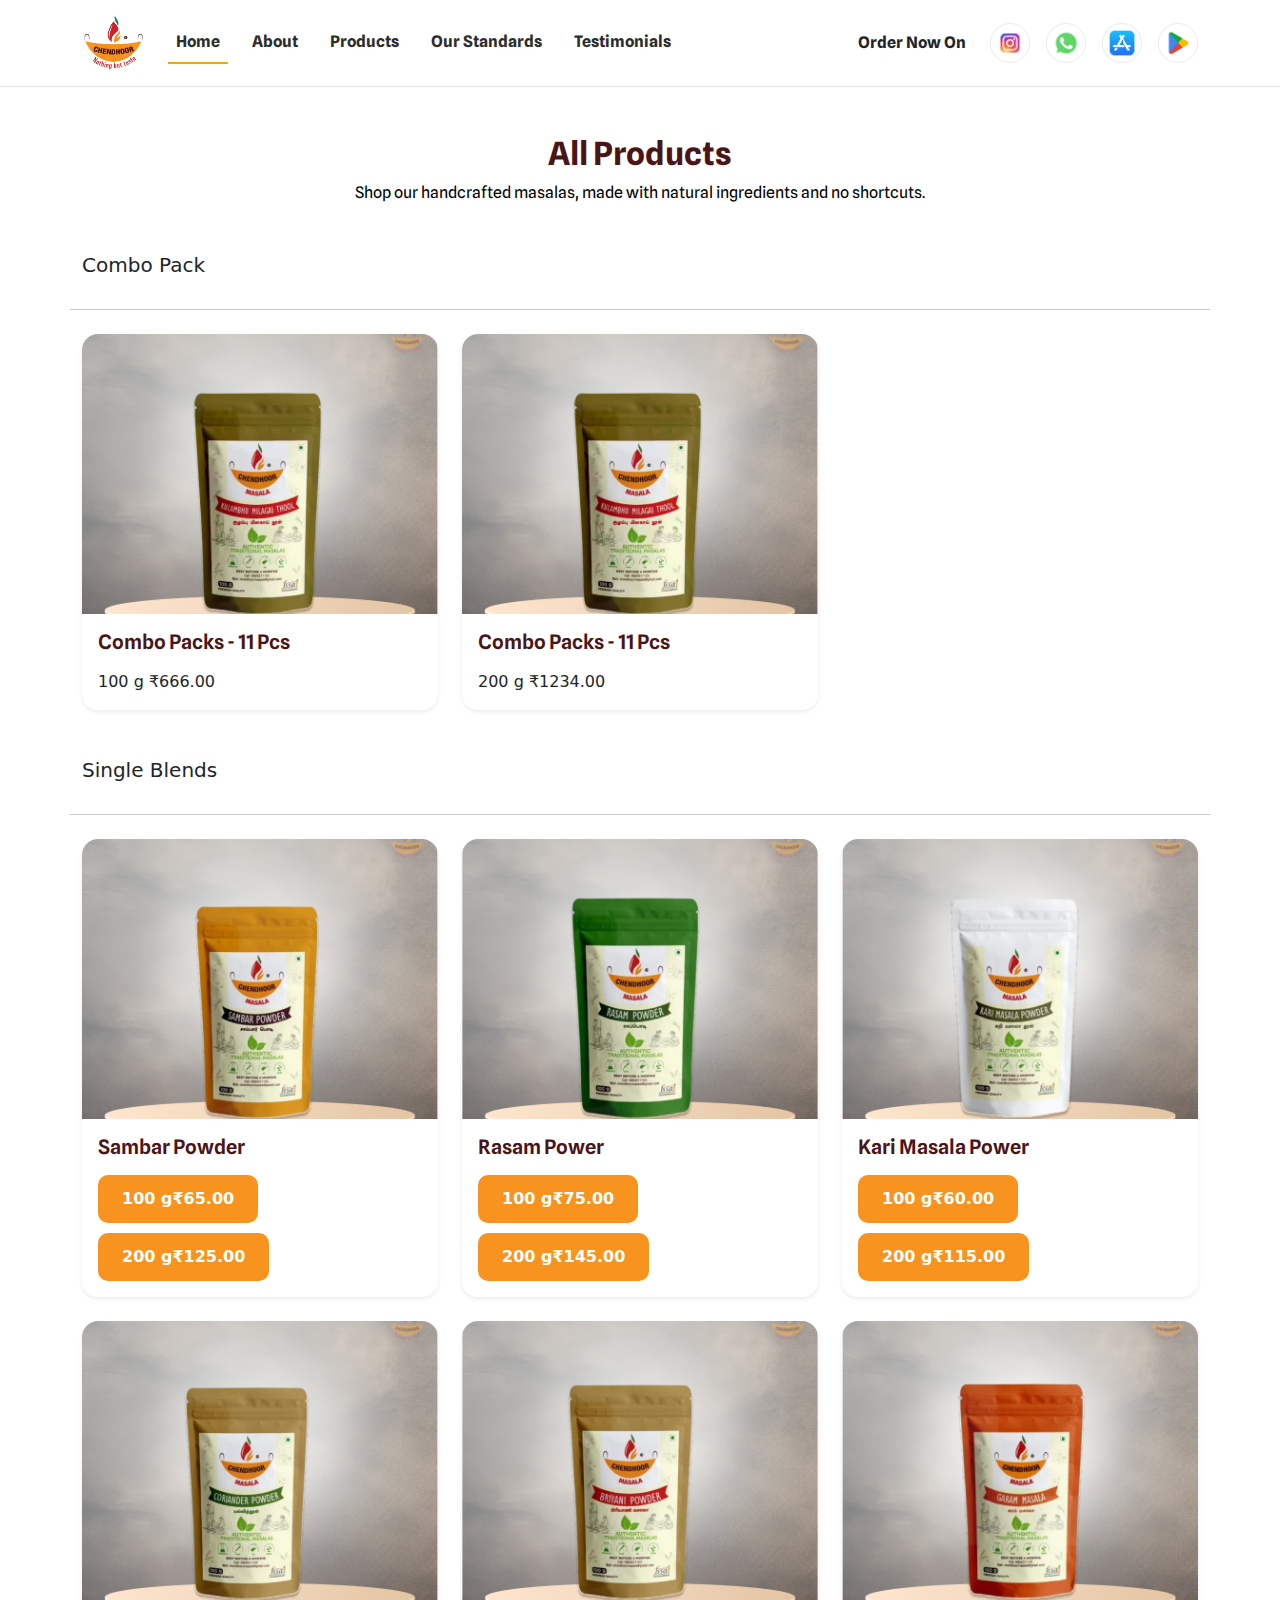
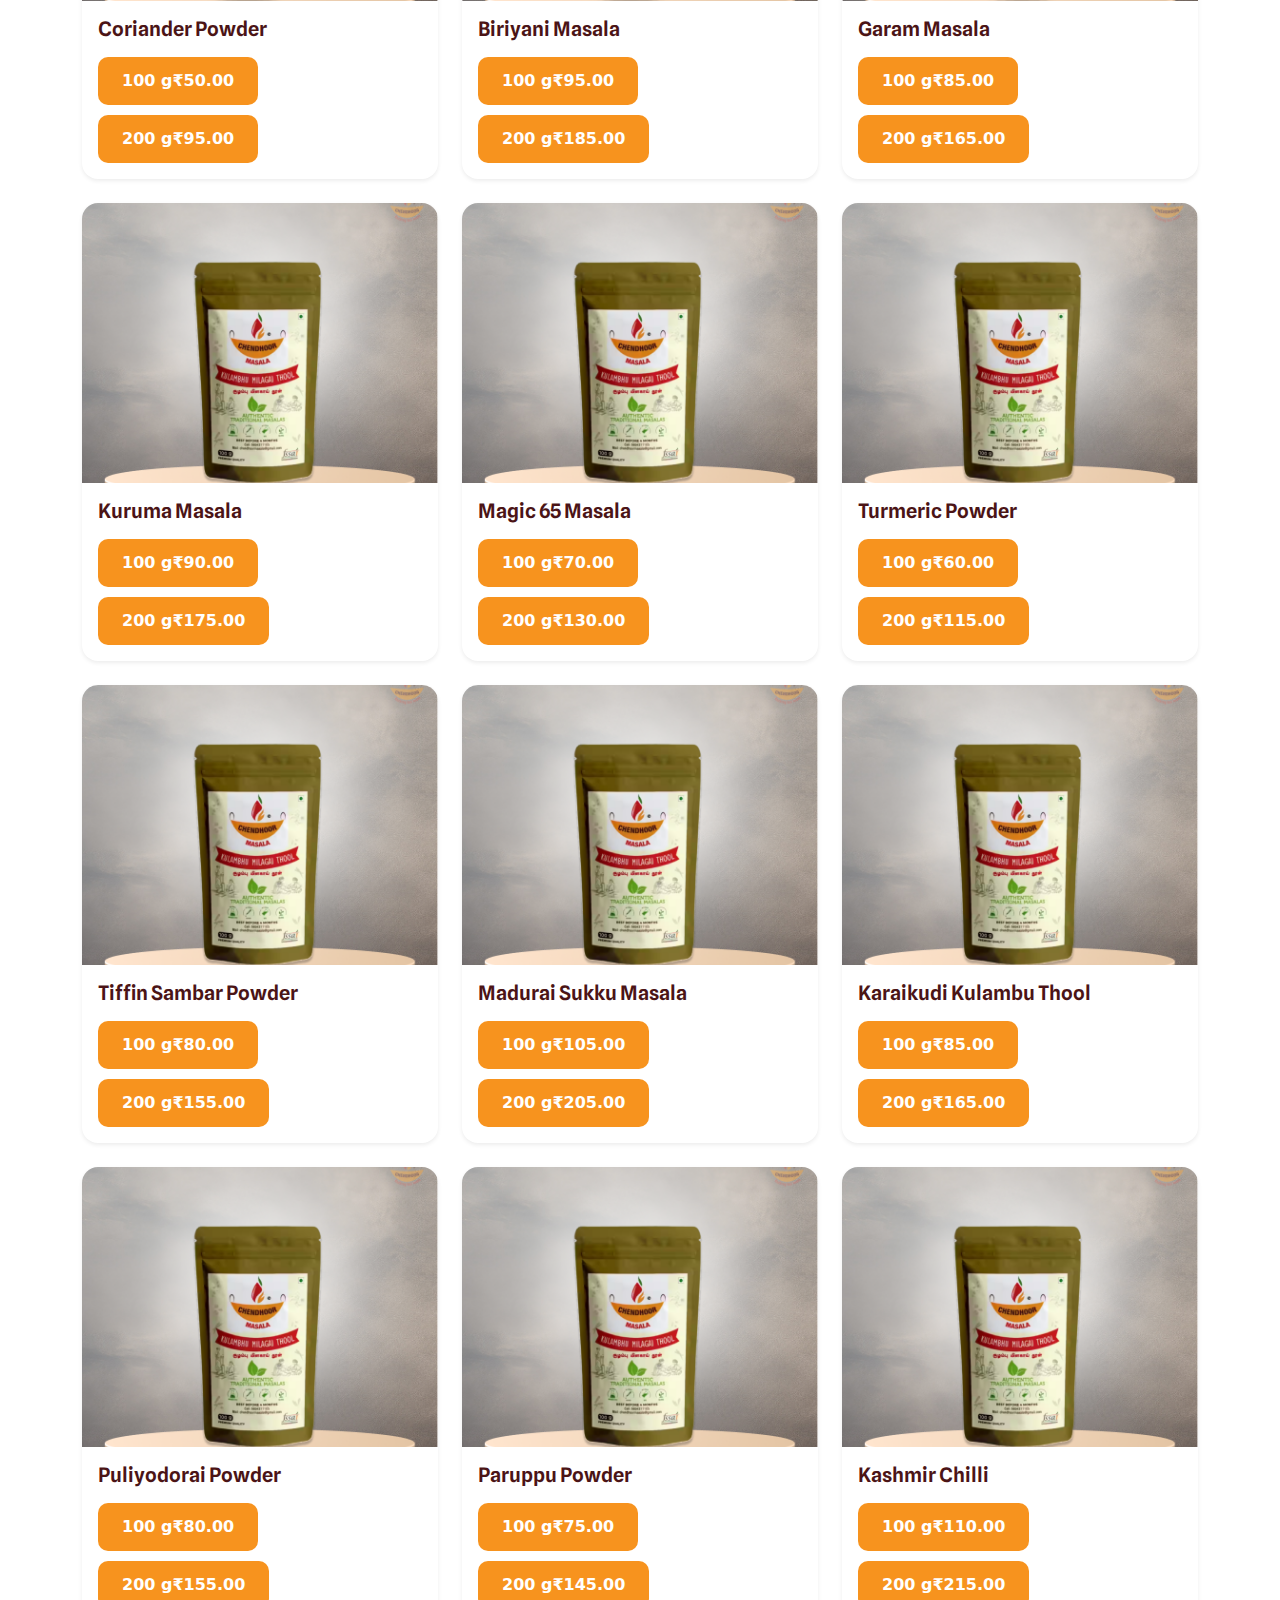
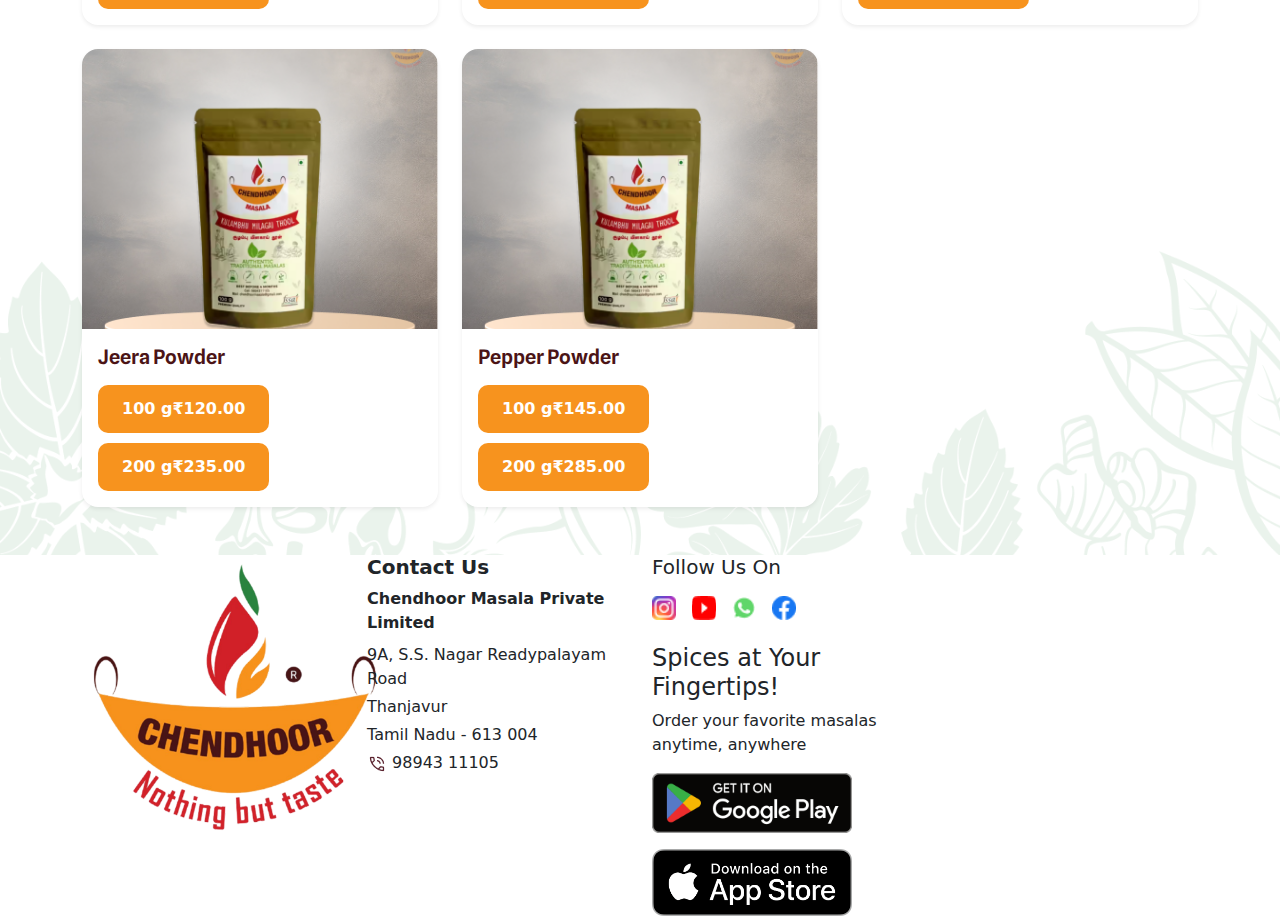
<file: products.html>
<!DOCTYPE html>
<html lang="en">
  <head>
    <meta charset="UTF-8" />
    <meta name="viewport" content="width=device-width, initial-scale=1.0" />
    <link
      rel="icon"
      type="image/png"
      href="./assets/images/Chendhoor masala logo.png"
    />
    <title>Chendoor Masala</title>
    <!-- Style CSS -->
    <link rel="stylesheet" href="./assets/css/style.css" />
    <!-- Bootstrap CSS -->
    <link rel="stylesheet" href="./assets/css/bootstrap.min.css" />
    <!-- Icon -->
    <link
      href="https://cdnjs.cloudflare.com/ajax/libs/font-awesome/6.4.0/css/all.min.css"
      rel="stylesheet"
    />
  </head>
  <body>
    <!-- navbar section start -->
    <nav class="navbar navbar-expand-lg bg-white border-bottom sticky-top">
      <div class="container">
        <a class="navbar-brand me-4" href="./index.html">
          <img
            src="./assets/images/Chendhoor masala logo.png"
            alt="Logo"
            height="60"
          />
        </a>
        <button
          class="navbar-toggler"
          type="button"
          data-bs-toggle="collapse"
          data-bs-target="#mainNav"
          aria-controls="mainNav"
          aria-expanded="false"
          aria-label="Toggle navigation"
        >
          <span class="navbar-toggler-icon"></span>
          <span class="close-icon d-none">&#x2715;</span>
          <!-- X icon -->
        </button>
        <div class="collapse navbar-collapse" id="mainNav">
          <ul class="navbar-nav me-auto mb-2 mb-lg-0">
            <li class="nav-item">
              <a class="nav-link active" href="./index.html">Home</a>
            </li>
            <li class="nav-item">
              <a class="nav-link" href="./index.html#about">About</a>
            </li>
            <li class="nav-item">
              <a class="nav-link" href="./index.html#product">Products</a>
            </li>
            <li class="nav-item">
              <a class="nav-link" href="./index.html#our_standards"
                >Our Standards</a
              >
            </li>
            <li class="nav-item">
              <a class="nav-link" href="./index.html#testimonials"
                >Testimonials</a
              >
            </li>
          </ul>
          <div
            class="d-flex flex-column flex-lg-row align-items-lg-center ms-lg-auto"
          >
            <span class="order-now">Order Now On</span>
            <div class="social-icons d-flex">
              <div class="social-icon">
                <a
                  href="https://www.instagram.com/chendhoormasalaofficial/"
                  target="_blank"
                >
                  <img
                    src="./assets/images/Instagram icon.png"
                    alt="Instagram"
                    width="40"
                  />
                </a>
              </div>
              <div class="social-icon">
                <a href="https://wa.me/9894311105" target="_blank">
                  <img
                    src="./assets/images/whatsapp icon.png"
                    alt="WhatsApp"
                    width="40"
                  />
                </a>
              </div>
              <div class="social-icon">
                <a
                  href="https://apps.apple.com/in/app/chendhoor-masala/id6444920488"
                  target="_blank"
                >
                  <img
                    src="./assets/images/app store.png"
                    alt="app store"
                    width="40"
                  />
                </a>
              </div>
              <div class="social-icon">
                <a
                  href="https://play.google.com/store/apps/details?id=com.ekahglobal.manam&hl=en_IN"
                  target="_blank"
                >
                  <img
                    src="./assets/images/play store.png"
                    alt="play store"
                    width="40"
                  />
                </a>
              </div>
            </div>
          </div>
        </div>
      </div>
    </nav>
    <!-- navbar section end -->

    <!-- Product list start -->
    <section id="product" class="py-5 bg-white position-relative">
      <div class="container">
        <!-- Section Title -->
        <div class="text-center mb-5">
          <h3 class="fw-bold mb-2">All Products</h3>
          <p class="mb-4">
            Shop our handcrafted masalas, made with natural ingredients and no
            shortcuts.
          </p>
        </div>

        <!-- Combo Products Grid start -->

        <div class="row g-4">
          <h5 class="text-start">Combo Pack</h5>
          <hr class="w-100 my-4" />
        </div>

        <!-- Products Grid -->
        <div class="row g-4">
          <!-- Product Card -->
          <div class="col-lg-4 col-6">
            <div class="card h-100 shadow-sm border-0 rounded-4">
              <img
                src="./assets/images/product_card_1.png"
                class="card-img-top rounded-top-4"
                alt="Product Image"
              />
              <div class="card-body text-start">
                <h6 class="fw-semibold mb-3">Combo Packs - 11 Pcs</h6>
                <div class="all-price-options">
                  <div class="all-price-box">
                    <span class="weight">100 g</span>
                    <span class="price">₹666.00</span>
                  </div>
                </div>
              </div>
            </div>
          </div>

          <div class="col-lg-4 col-6">
            <div class="card h-100 shadow-sm border-0 rounded-4">
              <img
                src="./assets/images/product_card_1.png"
                class="card-img-top rounded-top-4"
                alt="Product Image"
              />
              <div class="card-body text-start">
                <h6 class="fw-semibold mb-3">Combo Packs - 11 Pcs</h6>
                <div class="all-price-options">
                  <div class="all-price-box">
                    <span class="weight">200 g</span>
                    <span class="price">₹1234.00</span>
                  </div>
                </div>
              </div>
            </div>
          </div>
        </div>

        <!-- Combo Products Grid end -->

        <!-- Single Blends Products Grid start -->
        <div class="row g-4 mt-4">
          <h5 class="text-start">Single Blends</h5>
          <hr class="w-100 my-4" />
        </div>

        <div class="row g-4">
          <!-- Product Card -->
          <div class="col-lg-4 col-6">
            <div class="card h-100 shadow-sm border-0 rounded-4">
              <img
                src="./assets/images/Sambar Powder.png"
                class="card-img-top rounded-top-4"
                alt="Product Image"
              />
              <div class="card-body text-start">
                <h6 class="fw-semibold mb-3">Sambar Powder</h6>
                <div class="price-options">
                  <div class="price-box">
                    <span class="weight">100 g</span>
                    <span class="price">₹65.00</span>
                  </div>
                  <div class="price-box">
                    <span class="weight">200 g</span>
                    <span class="price">₹125.00</span>
                  </div>
                </div>
              </div>
            </div>
          </div>

          <div class="col-lg-4 col-6">
            <div class="card h-100 shadow-sm border-0 rounded-4">
              <img
                src="./assets/images/Rasam Power.png"
                class="card-img-top rounded-top-4"
                alt="Product Image"
              />
              <div class="card-body text-start">
                <h6 class="fw-semibold mb-3">Rasam Power</h6>
                <div class="price-options">
                  <div class="price-box">
                    <span class="weight">100 g</span>
                    <span class="price">₹75.00</span>
                  </div>
                  <div class="price-box">
                    <span class="weight">200 g</span>
                    <span class="price">₹145.00</span>
                  </div>
                </div>
              </div>
            </div>
          </div>

          <div class="col-lg-4 col-6">
            <div class="card h-100 shadow-sm border-0 rounded-4">
              <img
                src="./assets/images/Kari Masala Power.png"
                class="card-img-top rounded-top-4"
                alt="Product Image"
              />
              <div class="card-body text-start">
                <h6 class="fw-semibold mb-3">Kari Masala Power</h6>
                <div class="price-options">
                  <div class="price-box">
                    <span class="weight">100 g</span>
                    <span class="price">₹60.00</span>
                  </div>
                  <div class="price-box">
                    <span class="weight">200 g</span>
                    <span class="price">₹115.00</span>
                  </div>
                </div>
              </div>
            </div>
          </div>

          <div class="col-lg-4 col-6">
            <div class="card h-100 shadow-sm border-0 rounded-4">
              <img
                src="./assets/images/Coriander Powder.png"
                class="card-img-top rounded-top-4"
                alt="Product Image"
              />
              <div class="card-body text-start">
                <h6 class="fw-semibold mb-3">Coriander Powder</h6>
                <div class="price-options">
                  <div class="price-box">
                    <span class="weight">100 g</span>
                    <span class="price">₹50.00</span>
                  </div>
                  <div class="price-box">
                    <span class="weight">200 g</span>
                    <span class="price">₹95.00</span>
                  </div>
                </div>
              </div>
            </div>
          </div>

          <div class="col-lg-4 col-6">
            <div class="card h-100 shadow-sm border-0 rounded-4">
              <img
                src="./assets/images/Biriyani Masala.png"
                class="card-img-top rounded-top-4"
                alt="Product Image"
              />
              <div class="card-body text-start">
                <h6 class="fw-semibold mb-3">Biriyani Masala</h6>
                <div class="price-options">
                  <div class="price-box">
                    <span class="weight">100 g</span>
                    <span class="price">₹95.00</span>
                  </div>
                  <div class="price-box">
                    <span class="weight">200 g</span>
                    <span class="price">₹185.00</span>
                  </div>
                </div>
              </div>
            </div>
          </div>

          <div class="col-lg-4 col-6">
            <div class="card h-100 shadow-sm border-0 rounded-4">
              <img
                src="./assets/images/Garam Masala.png"
                class="card-img-top rounded-top-4"
                alt="Product Image"
              />
              <div class="card-body text-start">
                <h6 class="fw-semibold mb-3">Garam Masala</h6>
                <div class="price-options">
                  <div class="price-box">
                    <span class="weight">100 g</span>
                    <span class="price">₹85.00</span>
                  </div>
                  <div class="price-box">
                    <span class="weight">200 g</span>
                    <span class="price">₹165.00</span>
                  </div>
                </div>
              </div>
            </div>
          </div>

          <div class="col-lg-4 col-6">
            <div class="card h-100 shadow-sm border-0 rounded-4">
              <img
                src="./assets/images/product_card_1.png"
                class="card-img-top rounded-top-4"
                alt="Product Image"
              />
              <div class="card-body text-start">
                <h6 class="fw-semibold mb-3">Kuruma Masala</h6>
                <div class="price-options">
                  <div class="price-box">
                    <span class="weight">100 g</span>
                    <span class="price">₹90.00</span>
                  </div>
                  <div class="price-box">
                    <span class="weight">200 g</span>
                    <span class="price">₹175.00</span>
                  </div>
                </div>
              </div>
            </div>
          </div>

          <div class="col-lg-4 col-6">
            <div class="card h-100 shadow-sm border-0 rounded-4">
              <img
                src="./assets/images/product_card_1.png"
                class="card-img-top rounded-top-4"
                alt="Product Image"
              />
              <div class="card-body text-start">
                <h6 class="fw-semibold mb-3">Magic 65 Masala</h6>
                <div class="price-options">
                  <div class="price-box">
                    <span class="weight">100 g</span>
                    <span class="price">₹70.00</span>
                  </div>
                  <div class="price-box">
                    <span class="weight">200 g</span>
                    <span class="price">₹130.00</span>
                  </div>
                </div>
              </div>
            </div>
          </div>

          <div class="col-lg-4 col-6">
            <div class="card h-100 shadow-sm border-0 rounded-4">
              <img
                src="./assets/images/product_card_1.png"
                class="card-img-top rounded-top-4"
                alt="Product Image"
              />
              <div class="card-body text-start">
                <h6 class="fw-semibold mb-3">Turmeric Powder</h6>
                <div class="price-options">
                  <div class="price-box">
                    <span class="weight">100 g</span>
                    <span class="price">₹60.00</span>
                  </div>
                  <div class="price-box">
                    <span class="weight">200 g</span>
                    <span class="price">₹115.00</span>
                  </div>
                </div>
              </div>
            </div>
          </div>

          <div class="col-lg-4 col-6">
            <div class="card h-100 shadow-sm border-0 rounded-4">
              <img
                src="./assets/images/product_card_1.png"
                class="card-img-top rounded-top-4"
                alt="Product Image"
              />
              <div class="card-body text-start">
                <h6 class="fw-semibold mb-3">Tiffin Sambar Powder</h6>
                <div class="price-options">
                  <div class="price-box">
                    <span class="weight">100 g</span>
                    <span class="price">₹80.00</span>
                  </div>
                  <div class="price-box">
                    <span class="weight">200 g</span>
                    <span class="price">₹155.00</span>
                  </div>
                </div>
              </div>
            </div>
          </div>

          <div class="col-lg-4 col-6">
            <div class="card h-100 shadow-sm border-0 rounded-4">
              <img
                src="./assets/images/product_card_1.png"
                class="card-img-top rounded-top-4"
                alt="Product Image"
              />
              <div class="card-body text-start">
                <h6 class="fw-semibold mb-3">Madurai Sukku Masala</h6>
                <div class="price-options">
                  <div class="price-box">
                    <span class="weight">100 g</span>
                    <span class="price">₹105.00</span>
                  </div>
                  <div class="price-box">
                    <span class="weight">200 g</span>
                    <span class="price">₹205.00</span>
                  </div>
                </div>
              </div>
            </div>
          </div>

          <div class="col-lg-4 col-6">
            <div class="card h-100 shadow-sm border-0 rounded-4">
              <img
                src="./assets/images/product_card_1.png"
                class="card-img-top rounded-top-4"
                alt="Product Image"
              />
              <div class="card-body text-start">
                <h6 class="fw-semibold mb-3">Karaikudi Kulambu Thool</h6>
                <div class="price-options">
                  <div class="price-box">
                    <span class="weight">100 g</span>
                    <span class="price">₹85.00</span>
                  </div>
                  <div class="price-box">
                    <span class="weight">200 g</span>
                    <span class="price">₹165.00</span>
                  </div>
                </div>
              </div>
            </div>
          </div>

          <div class="col-lg-4 col-6">
            <div class="card h-100 shadow-sm border-0 rounded-4">
              <img
                src="./assets/images/product_card_1.png"
                class="card-img-top rounded-top-4"
                alt="Product Image"
              />
              <div class="card-body text-start">
                <h6 class="fw-semibold mb-3">Puliyodorai Powder</h6>
                <div class="price-options">
                  <div class="price-box">
                    <span class="weight">100 g</span>
                    <span class="price">₹80.00</span>
                  </div>
                  <div class="price-box">
                    <span class="weight">200 g</span>
                    <span class="price">₹155.00</span>
                  </div>
                </div>
              </div>
            </div>
          </div>

          <div class="col-lg-4 col-6">
            <div class="card h-100 shadow-sm border-0 rounded-4">
              <img
                src="./assets/images/product_card_1.png"
                class="card-img-top rounded-top-4"
                alt="Product Image"
              />
              <div class="card-body text-start">
                <h6 class="fw-semibold mb-3">Paruppu Powder</h6>
                <div class="price-options">
                  <div class="price-box">
                    <span class="weight">100 g</span>
                    <span class="price">₹75.00</span>
                  </div>
                  <div class="price-box">
                    <span class="weight">200 g</span>
                    <span class="price">₹145.00</span>
                  </div>
                </div>
              </div>
            </div>
          </div>

          <div class="col-lg-4 col-6">
            <div class="card h-100 shadow-sm border-0 rounded-4">
              <img
                src="./assets/images/product_card_1.png"
                class="card-img-top rounded-top-4"
                alt="Product Image"
              />
              <div class="card-body text-start">
                <h6 class="fw-semibold mb-3">Kashmir Chilli</h6>
                <div class="price-options">
                  <div class="price-box">
                    <span class="weight">100 g</span>
                    <span class="price">₹110.00</span>
                  </div>
                  <div class="price-box">
                    <span class="weight">200 g</span>
                    <span class="price">₹215.00</span>
                  </div>
                </div>
              </div>
            </div>
          </div>

          <div class="col-lg-4 col-6">
            <div class="card h-100 shadow-sm border-0 rounded-4">
              <img
                src="./assets/images/product_card_1.png"
                class="card-img-top rounded-top-4"
                alt="Product Image"
              />
              <div class="card-body text-start">
                <h6 class="fw-semibold mb-3">Jeera Powder</h6>
                <div class="price-options">
                  <div class="price-box">
                    <span class="weight">100 g</span>
                    <span class="price">₹120.00</span>
                  </div>
                  <div class="price-box">
                    <span class="weight">200 g</span>
                    <span class="price">₹235.00</span>
                  </div>
                </div>
              </div>
            </div>
          </div>

          <div class="col-lg-4 col-6">
            <div class="card h-100 shadow-sm border-0 rounded-4">
              <img
                src="./assets/images/product_card_1.png"
                class="card-img-top rounded-top-4"
                alt="Product Image"
              />
              <div class="card-body text-start">
                <h6 class="fw-semibold mb-3">Pepper Powder</h6>
                <div class="price-options">
                  <div class="price-box">
                    <span class="weight">100 g</span>
                    <span class="price">₹145.00</span>
                  </div>
                  <div class="price-box">
                    <span class="weight">200 g</span>
                    <span class="price">₹285.00</span>
                  </div>
                </div>
              </div>
            </div>
          </div>
        </div>

        <!-- Single Blends Products Grid end -->
      </div>
    </section>

    <!-- Product list end -->

    <!-- Footer start -->
    <footer class="footer">
      <div class="container">
        <div class="row gy-4 align-items-start">
          <div class="col-md-3 text-center text-md-start logo">
            <img
              src="./assets/images/Chendhoor masala logo.png"
              alt="Chendhoor Logo"
              class="img-fluid mb-3"
              style="max-width: 300px"
            />
          </div>
          <div class="col-md-3 text-center text-md-start contact">
            <h5 class="fw-bold mb-2">Contact Us</h5>
            <p class="mb-2">
              <strong>Chendhoor Masala Private Limited</strong>
            </p>
            <p class="mb-1">9A, S.S. Nagar Readypalayam Road</p>
            <p class="mb-1">Thanjavur</p>
            <p class="mb-1">Tamil Nadu - 613 004</p>
            <p class="mb-2">
              <img
                src="./assets/images/phone_icon.png"
                alt="Phone"
                width="20"
                height="20"
                class="img-fluid"
              />
              <span>98943 11105</span>
            </p>
          </div>
          <div class="col-md-3 text-center text-md-start online_platforms">
            <h5 class="mb-3">Follow Us On</h5>
            <div
              class="d-flex justify-content-center justify-content-md-start gap-3 mb-4"
            >
              <a
                href="https://www.instagram.com/chendhoormasalaofficial/"
                target="_blank"
              >
                <img
                  src="./assets/images/footer_instagram.png"
                  width="24"
                  height="24"
                  alt="Instagram"
                />
              </a>
              <a
                href="https://www.youtube.com/@chendhoormasala"
                target="_blank"
              >
                <img
                  src="./assets/images/footer_youtube.png"
                  width="24"
                  height="24"
                  alt="YouTube"
                />
              </a>
              <a href="https://wa.me/9894311105" target="_blank">
                <img
                  src="./assets/images/footer_whatsapp.png"
                  width="24"
                  height="24"
                  alt="WhatsApp"
                />
              </a>
              <a
                href="https://www.facebook.com/share/19uQLHDABo/?mibextid=wwXIfr"
                target="_blank"
              >
                <img
                  src="./assets/images/logos_facebook.png"
                  width="24"
                  height="24"
                  alt="facebook"
                />
              </a>
            </div>

            <h4 class="mb-2">Spices at Your Fingertips!</h4>
            <p class="mb-3">Order your favorite masalas anytime, anywhere</p>
            <div class="d-flex flex-column gap-3">
              <a
                href="https://play.google.com/store/apps/details?id=com.ekahglobal.manam&hl=en_IN"
                target="_blank"
              >
                <img
                  src="./assets/images/play store logo.png"
                  width="200"
                  alt="Google Play"
                />
              </a>
              <a
                href="https://apps.apple.com/in/app/chendhoor-masala/id6444920488"
                target="_blank"
              >
                <img
                  src="./assets/images/app store logo.png"
                  width="200"
                  alt="App Store"
                />
              </a>
            </div>
          </div>
        </div>
      </div>
    </footer>
    <!-- Footer end -->

    <!-- <p
      class="text-center"
      style="color: white; background: orange;"
    >
      ©2025. All Rights Reserved
    </p> -->

    <!-- Bootstrap JS -->
    <script src="./assets/js/bootstrap.bundle.min.js"></script>
    <script src="./assets/js/script.js"></script>
  </body>
</html>
</file>
<file: assets/css/style.css>
* {
  margin: 0;
  padding: 0;
  box-sizing: border-box;
}
:root {
  --primary-color: #f7921c;
  --secondary-color: #4b1416;
}
body {
  font-family: "Spline Sans", sans-serif;
  font-weight: 400;
}
h1 {
  font-family: "Spline Sans";
  font-weight: 700;
}

@font-face {
  font-family: "Spline Sans";
  src: url("../fonts/SplineSans-Regular.ttf") format("truetype");
  font-weight: 400;
}

@font-face {
  font-family: "Spline Sans";
  src: url("../fonts/SplineSans-Medium.ttf") format("truetype");
  font-weight: 500;
}

@font-face {
  font-family: "Spline Sans";
  src: url("../fonts/SplineSans-SemiBold.ttf") format("truetype");
  font-weight: 600;
}

@font-face {
  font-family: "Spline Sans";
  src: url("../fonts/SplineSans-Bold.ttf") format("truetype");
  font-weight: 700;
}

/* menubar starting */

/* .navbar {
  height: 80px;
} */
.nav-link {
  font-weight: 600;
  margin-right: 1rem;
}
.nav-link.active {
  color: #a13200;
  border-bottom: 2px solid orange;
}
.order-now {
  font-weight: 700;
  margin-right: 1rem;
}
.social-icons {
  display: flex;
  gap: 0.5rem;
}

.social-icon {
  width: 40px;
  height: 40px;
  border-radius: 50%;
  /* background-color: #f4f4f4; */
  display: flex;
  align-items: center;
  justify-content: center;
  margin-left: 0.5rem;
  gap: 20px;
}
@media (max-width: 991px) {
  .order-now,
  .social-icons {
    margin-top: 1rem;
  }
}
#mainNav a {
  font-family: "Spline Sans";
  color: #2d2d2d;
  font-size: 16px;
  font-weight: bold;
}

nav .order-now {
  font-family: "Spline Sans";
}

/* menubar ending */

/* about starting */
.about-section {
  background-image: url("/assets/images/about\ us\ bg\ image.png"); /* your background image path */
  background-size: cover;
  background-repeat: no-repeat;
  background-position: center;
  background-attachment: fixed;
  width: 100%;
}

.about-section h3 {
  font-family: "Spline Sans", sans-serif;
  color: var(--secondary-color);
  font-size: 32px;
  font-weight: bold;
}

.about-section p {
  font-family: "Spline Sans", sans-serif;
  font-size: 16px;
  color: black;
}

.about-img {
  max-width: 100%;
  height: auto;
  width: 100%;
  max-height: 534px;
  object-fit: cover;
  border-radius: 12px;
}

.about-section .text {
  font-family: "Spline Sans", sans-serif;
  color: var(--secondary-color);
  font-size: 24px;
  line-height: 48px;
  text-align: center;
  text-align: justify;
}
/* about ending */

/* product starting */
#product {
  position: relative;
  background-color: #fff;
  padding-bottom: 150px; /* extra space for the background image */
  background-image: url("/assets/images/Product\ section\ Bg\ image.png"); /* your image path */
  background-repeat: no-repeat;
  background-position: bottom center;
  background-size: contain;
}

#product h6{
  font-family: "Spline Sans", sans-serif;
  font-size: 20px;
  color: var(--secondary-color);
}

.price-options {
  display: flex;
  gap: 10px;
  flex-wrap: wrap;
  justify-content: space-between;
  margin-top: 1rem;
}

.price-box {
  background-color: #f7931e; /* same orange as in image */
  color: white;
  padding: 0.75rem 1.5rem;
  border-radius: 10px;
  font-weight:600;
  display: flex;
  justify-content: space-between;
  min-width: 160px;
  min-height: 35px;
  font-size: 16px;
}

#product h3 {
  font-family: "Spline Sans", sans-serif;
  color: var(--secondary-color);
  font-size: 32px;
  font-weight: bold;
}

#product p {
  font-family: "Spline Sans", sans-serif;
  font-size: 16px;
  color: black;
}

.card img {
  object-fit: cover;
  height: 280px;
}

.btn-viewall {
  background: linear-gradient(to right, #fba94d, #f9902e);
  color: white !important;
  font-family: "Spline Sans", sans-serif !important;
  font-weight: 600;
  padding: 10px 28px;
  font-size: 16px;
  border-radius: 999px;
  text-decoration: none;
  transition: all 0.3s ease;
  box-shadow: 0 4px 8px rgba(0, 0, 0, 0.1);
}

.btn-viewall:hover {
  background: linear-gradient(to right, #ff9025, #fa7a11);
  transform: translateY(-2px);
  box-shadow: 0 6px 14px rgba(0, 0, 0, 0.15);
}

/* product ending */

/* Our Standards & Testimonials section starting */
.bg-wrapper {
  background-image: url("/assets/images/Testimonial\ &\ quality&purity\ bg.jpg"); /* Your shared image path */
  background-repeat: no-repeat;
  background-size: cover; /* or 'contain' */
  background-position: center bottom;
  background-attachment: fixed; /* Or adjust as needed */
}

#our_standards h3 {
  font-family: "Spline Sans", sans-serif;
  color: var(--secondary-color) !important;
  font-size: 32px;
  font-weight: bold;
}

#our_standards p {
  font-family: "Spline Sans", sans-serif;
  font-size: 16px;
  color: black !important;
}

#our_standards .cards p {
  font-family: "Spline Sans", sans-serif;
  font-size: 20px;
}

/* Our Standards & Testimonials section ending */

/* Testimonials starting */
#testimonials h3 {
  font-family: "Spline Sans", sans-serif;
  color: var(--secondary-color) !important;
  font-size: 32px;
  font-weight: bold;
}
#testimonials p {
  font-family: "Spline Sans", sans-serif;
  font-size: 16px;
  color: black !important;
}
.carousel-control-prev-icon,
.carousel-control-next-icon {
  width: 2.5rem;
  height: 2.5rem;
  background-size: 60% 60%;
}


/* Testimonials ending */
</file>
